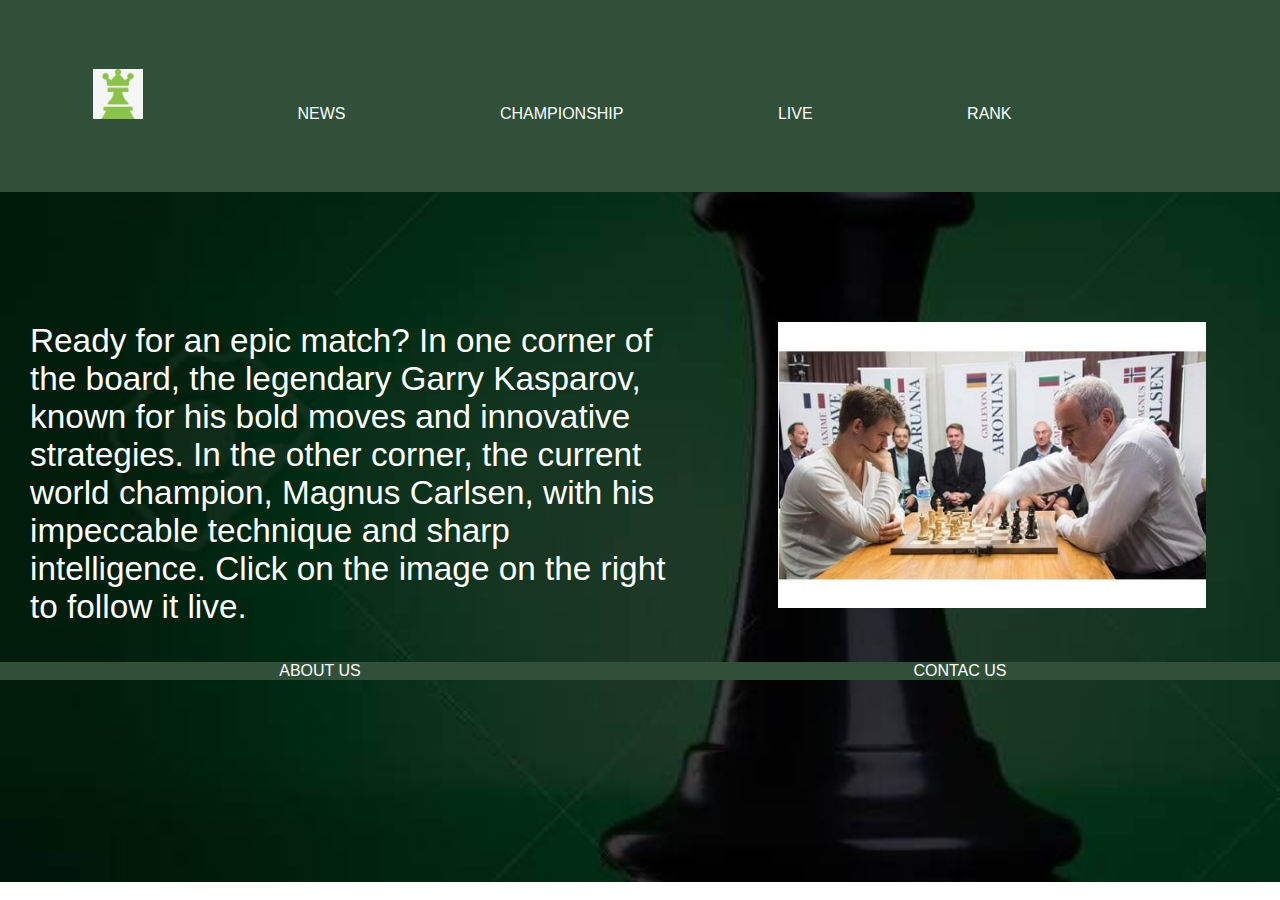
<file: Documents/projectos/Frist project/index.html>
<!DOCTYPE html>
<html lang="en">
<head>
    <meta charset="UTF-8">
    <meta http-equiv="X-UA-Compatible" content="IE=edge">
    <meta name="viewport" content="width=device-width, initial-scale=1.0">
    <title>Fristprojectsinde</title>
    <link rel="stylesheet" href="style.css">  

</head>
<body> 
    <header class="header">
        
        <ul class="header-list">
            <li><a class="logo" href="index.html"><img src="img/logo.jpg" width="50px" alt="logo"></a></li>
            <li><a class="news" href="new.html">NEWS</a></li>
            <li><a class="championsips" href="championship.html">CHAMPIONSHIP</a> </li>
            <li><a class="live" href="live.html">LIVE</a> </li>
            <li><a class="Rank" href="rank.html">RANK</a> </li>
        </ul>
        
    </header>
        <div class="content">
            <div class="content-text">
                Ready for an epic match? In one corner of the board, the legendary Garry Kasparov,
                    known for his bold moves and innovative strategies. 
                    In the other corner, the current world champion, Magnus Carlsen, 
                    with his impeccable technique and sharp intelligence.
                    Click on the image on the right to follow it live. 
            </div>
            <div class="content-img">
                <a class="livechess" href="live.html"><img src="img/chessvs.jpg"  width="90%" alt="account"></a>
            </div>
        </div>
        <div class="content2">
            <div class="content2-item">
                <a class="about-us" href="">ABOUT US</a>
            </div>
            <div class="content2-item">      
                <a class="contact-us" href="">CONTAC US</a>  
            </div>
        </div>   
</body> 
</html>
</file>
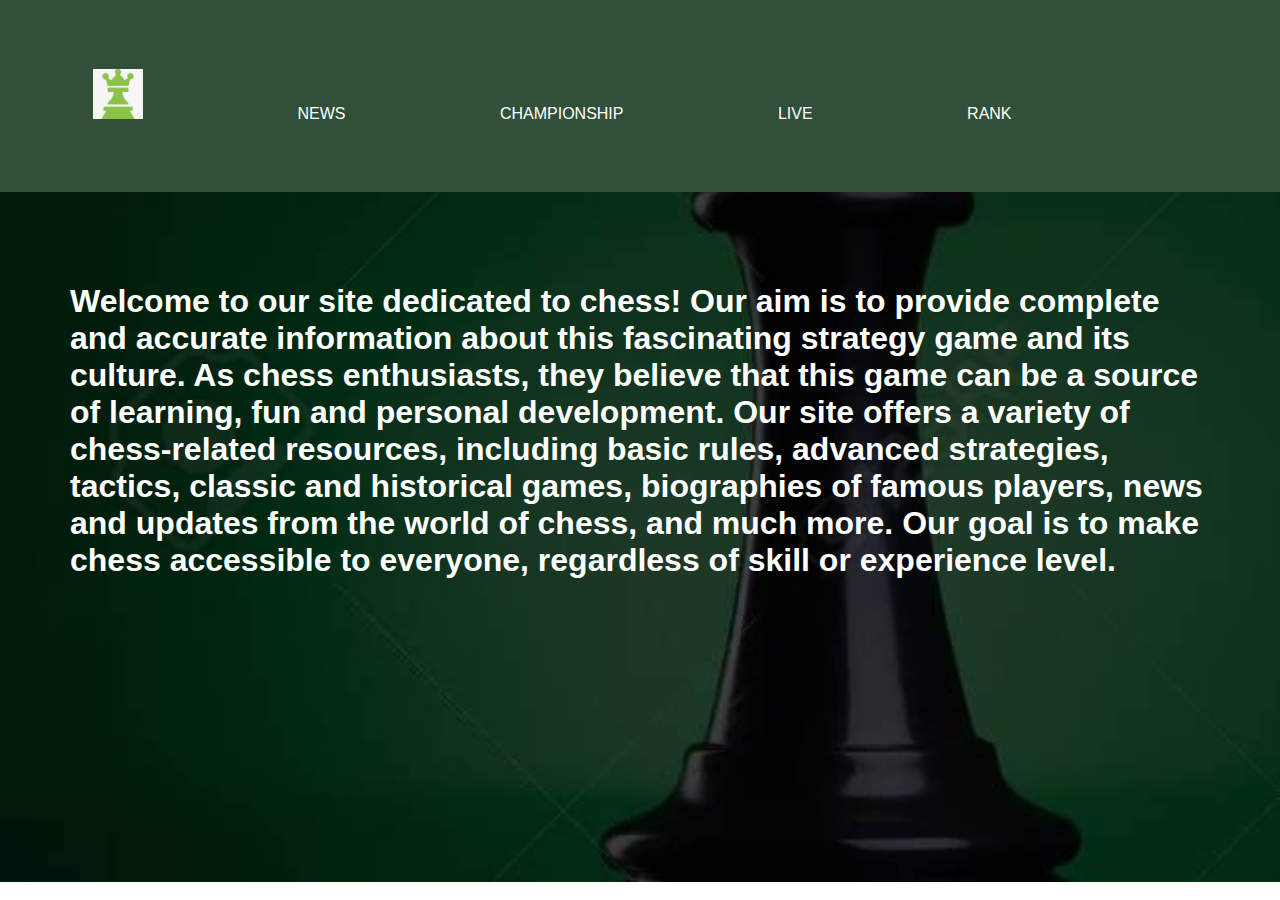
<file: Documents/projectos/Frist project/about_us.html>
<!DOCTYPE html>
<html lang="en">
<head>
    <meta charset="UTF-8">
    <meta http-equiv="X-UA-Compatible" content="IE=edge">
    <meta name="viewport" content="width=device-width, initial-scale=1.0">
    <title>new chess</title>
    <link rel="stylesheet" href="style.css">  
</head>
<body>
    <header class="header">
        
        <ul class="header-list">
            <li><a class="logo" href="index.html"><img src="img/logo.jpg" width="50px" alt="logo"></a></li>
            <li><a class="news" href="new.html">NEWS</a></li>
            <li><a class="championsips" href="championship.html">CHAMPIONSHIP</a></li>
            <li><a class="live" href="live.html">LIVE</a> </li>
            <li><a class="Rank" href="rank.html">RANK</a> </li>

        </ul>
    </header>
    <h1>Welcome to our site dedicated to chess! Our aim is to provide complete and accurate information about
    this fascinating strategy game and its culture. As chess enthusiasts, they believe that this game can be a 
    source of learning, fun and personal development.
    Our site offers a variety of chess-related resources, including basic rules, advanced strategies, 
    tactics, classic and historical games, biographies of famous players, news and updates from the world of chess, 
    and much more. Our goal is to make chess accessible to everyone, regardless of skill or experience level.</h1>


</body>
</html>
</file>
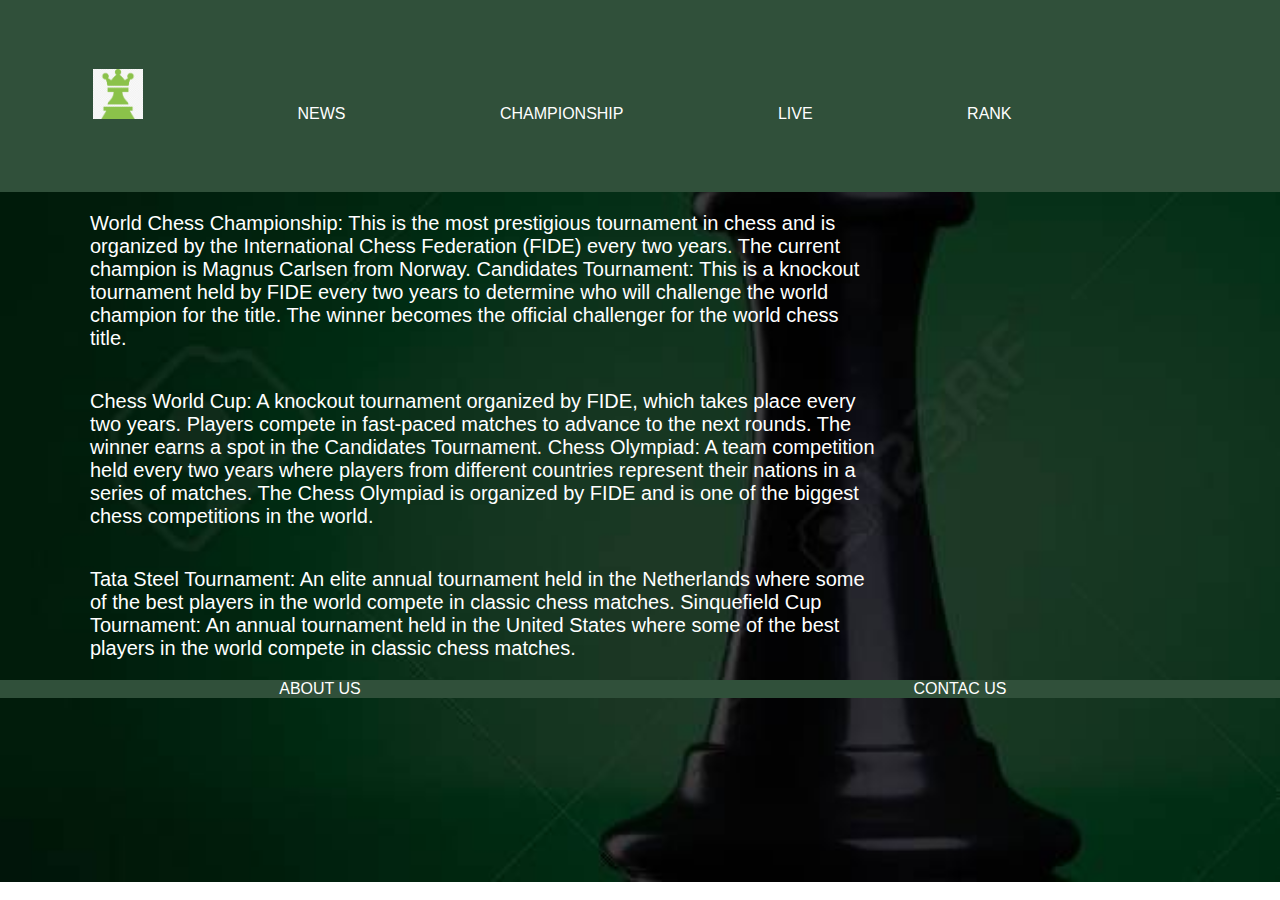
<file: Documents/projectos/Frist project/championship.html>
<!DOCTYPE html>
<html lang="en">
<head>
    <meta charset="UTF-8">
    <meta http-equiv="X-UA-Compatible" content="IE=edge">
    <meta name="viewport" content="width=device-width, initial-scale=1.0">
    <title>new chess</title>
    <link rel="stylesheet" href="style.css">  
</head>
<body>
    <header class="header">
        
        <ul class="header-list">
            <li><a class="logo" href="index.html"><img src="img/logo.jpg" width="50px" alt="logo"></a></li>
            <li><a class="news" href="new.html">NEWS</a></li>
            <li><a class="championsips" href="championship.html">CHAMPIONSHIP</a> </li>
            <li><a class="live" href="live.html">LIVE</a> </li>
            <li><a class="Rank" href="rank.html">RANK</a> </li>
        </ul>
    </header>
    <div class="championship1">
        World Chess Championship: This is the most prestigious tournament in chess and is organized by the 
        International Chess Federation (FIDE) every two years. The current champion is Magnus Carlsen from Norway.
        Candidates Tournament: This is a knockout tournament held by FIDE every two years to determine who will 
        challenge the world champion for the title. The winner becomes the official challenger for the world chess title.
    </div>
    <div class="championship2">
        Chess World Cup: A knockout tournament organized by FIDE, which takes place every two years. Players compete in
         fast-paced matches to advance to the next rounds. The winner earns a spot in the Candidates Tournament.
        Chess Olympiad: A team competition held every two years where players from different countries represent 
        their nations in a series of matches. The Chess Olympiad is organized by FIDE and is one of the biggest chess 
        competitions in the world.
    </div>
    <div class="championship3">
        Tata Steel Tournament: An elite annual tournament held in the Netherlands where some of the best players in the 
        world compete in classic chess matches.
        Sinquefield Cup Tournament: An annual tournament held in the United States where some of the best players in the world
        compete in classic chess matches.
    </div>
    <div class="content2">
    <div class="content2-item">
        <a class="about-us" href="about_us.html">ABOUT US</a>
    </div>
    <div class="content2-item">      
        <a class="contact-us" href="contac_us.html">CONTAC US</a>  
    </div>

</div>

    
</body>
</html>
</file>
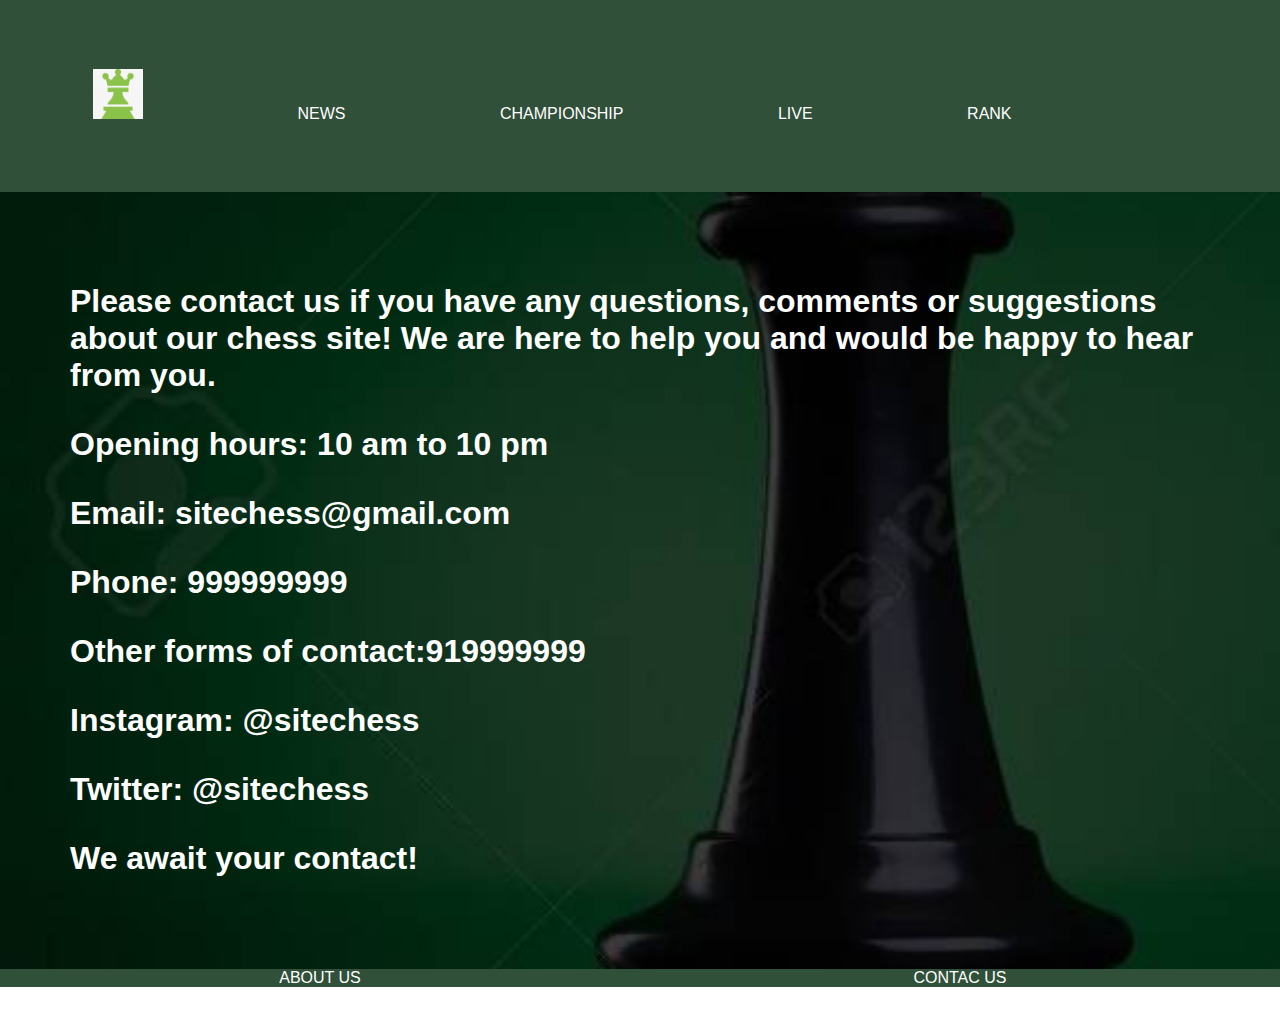
<file: Documents/projectos/Frist project/contac_us.html>
<!DOCTYPE html>
<html lang="en">
<head>
    <meta charset="UTF-8">
    <meta http-equiv="X-UA-Compatible" content="IE=edge">
    <meta name="viewport" content="width=device-width, initial-scale=1.0">
    <title>new chess</title>
    <link rel="stylesheet" href="style.css">  
</head>
<body>
    <header class="header">
        
        <ul class="header-list">
            <li><a class="logo" href="index.html"><img src="img/logo.jpg" width="50px" alt="logo"></a></li>
            <li><a class="news" href="new.html">NEWS</a></li>
            <li><a class="championsips" href="championship.html">CHAMPIONSHIP</a></li>
            <li><a class="live" href="live.html">LIVE</a> </li>
            <li><a class="Rank" href="rank.html">RANK</a> </li>

        </ul>
    </header>
    <h1>Please contact us if you have any questions, comments or suggestions about our chess site! We are here to help you and would be happy to hear from you.
        <p>
        Opening hours: 10 am to 10 pm </p>
        
        <p>Email: sitechess@gmail.com </p> 
        
        <p> Phone: 999999999</p>
        
        <p> Other forms of contact:919999999</p>
        
        <p> Instagram: @sitechess</p>
        <p> Twitter: @sitechess</p>
        We await your contact!</h1>

<div class="content2">
    <div class="content2-item">
        <a class="about-us" href="about_us.html">ABOUT US</a>
    </div>
    <div class="content2-item">      
        <a class="contact-us" href="contac_us.html">CONTAC US</a>
    </div>
</div>
    
</body>
</html>
</file>
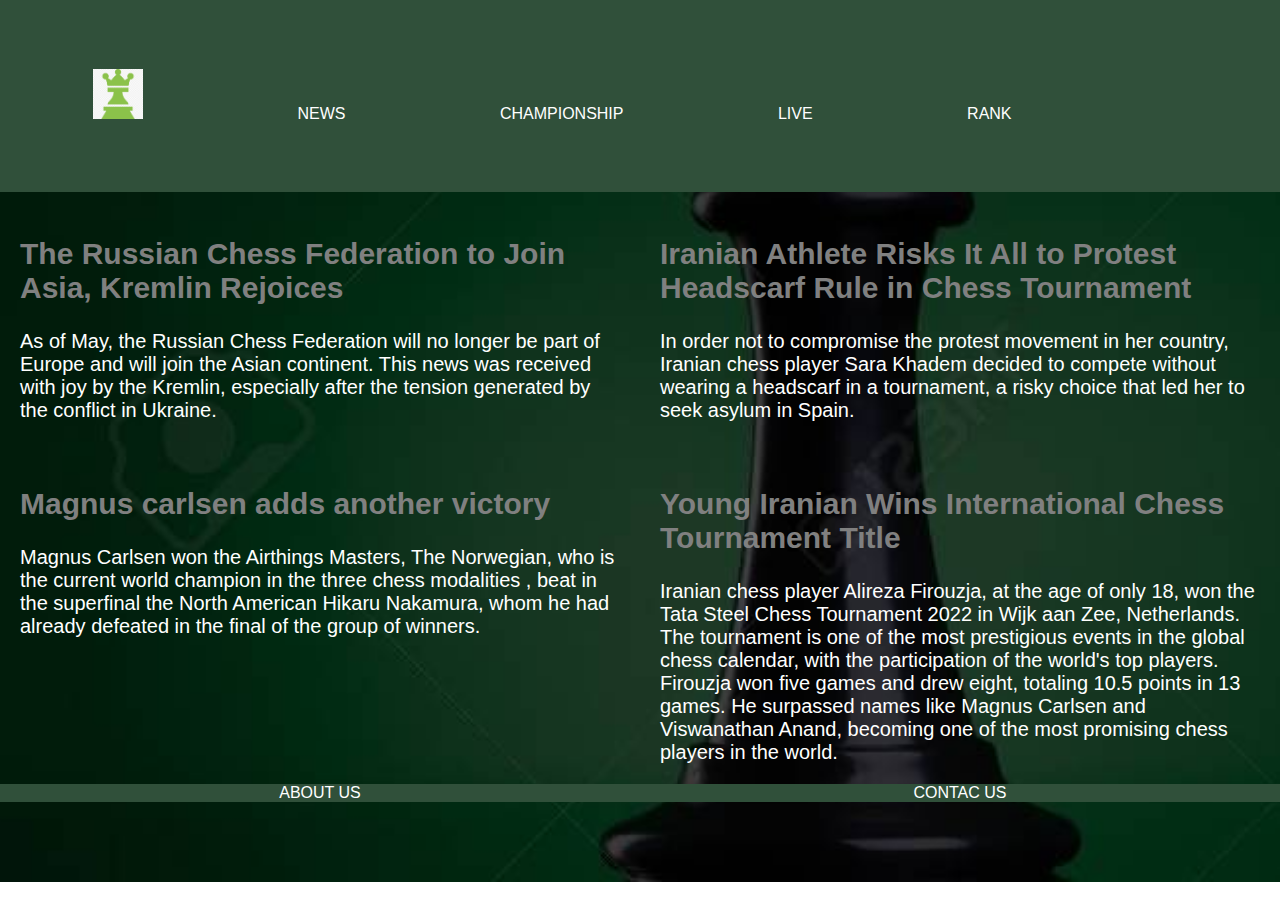
<file: Documents/projectos/Frist project/new.html>
<!DOCTYPE html>
<html lang="en">
<head>
    <meta charset="UTF-8">
    <meta http-equiv="X-UA-Compatible" content="IE=edge">
    <meta name="viewport" content="width=device-width, initial-scale=1.0">
    <title>new chess</title>
    <link rel="stylesheet" href="style.css">  
</head>
<body>
    <header class="header">
        
        <ul class="header-list">
            <li><a class="logo" href="index.html"><img src="img/logo.jpg" width="50px" alt="logo"></a></li>
            <li><a class="news" href="new.html">NEWS</a></li>
            <li><a class="championsips" href="championship.html">CHAMPIONSHIP</a></li>
            <li><a class="live" href="live.html">LIVE</a> </li>
            <li><a class="Rank" href="rank.html">RANK</a> </li>

        </ul>
    </header>
<div class="newstextup">
    <div class="newstext1">     <h2>The Russian Chess Federation to Join Asia, Kremlin Rejoices</h2>
        As of May, the Russian Chess Federation will no longer be part of Europe
         and will join the Asian continent. This news was received with joy by the Kremlin, especially 
         after the tension generated by the conflict in Ukraine.</div>

    <div class="newstext2"> <h2>Iranian Athlete Risks It All to Protest Headscarf Rule in Chess Tournament</h2> In order not to compromise the protest movement in her country, Iranian chess
         player Sara Khadem decided to compete without wearing a headscarf in a tournament, a risky choice
          that led her to seek asylum in Spain.
    </div>
</div>
    <div class="newstextdown">
        <div class="newstext3"> <h2>Magnus carlsen adds another victory</h2> Magnus Carlsen won the Airthings Masters, The Norwegian, who is the current world champion
             in the three chess modalities , beat in the superfinal the North American Hikaru Nakamura, whom he had already
              defeated in the final of the group of winners.
        </div>
        <div class="newstext4"><h2> Young Iranian Wins International Chess Tournament Title</h2> Iranian chess player Alireza Firouzja, at the age of only 18, won the Tata Steel Chess Tournament 2022 in Wijk aan Zee, Netherlands.
             The tournament is one of the most prestigious events in the global chess calendar, with the participation of the world's top players. Firouzja won five games and drew eight, totaling
              10.5 points in 13 games. He surpassed names like Magnus Carlsen and Viswanathan Anand, becoming one of the most promising chess players in the world.
        </div>  
</div>
<div class="content2">
    <div class="content2-item">
        <a class="about-us" href="about_us.html">ABOUT US</a>
    </div>
    <div class="content2-item">      
        <a class="contact-us" href="contac_us.html">CONTAC US</a>
    </div>
</div>
    
</body>
</html>
</file>
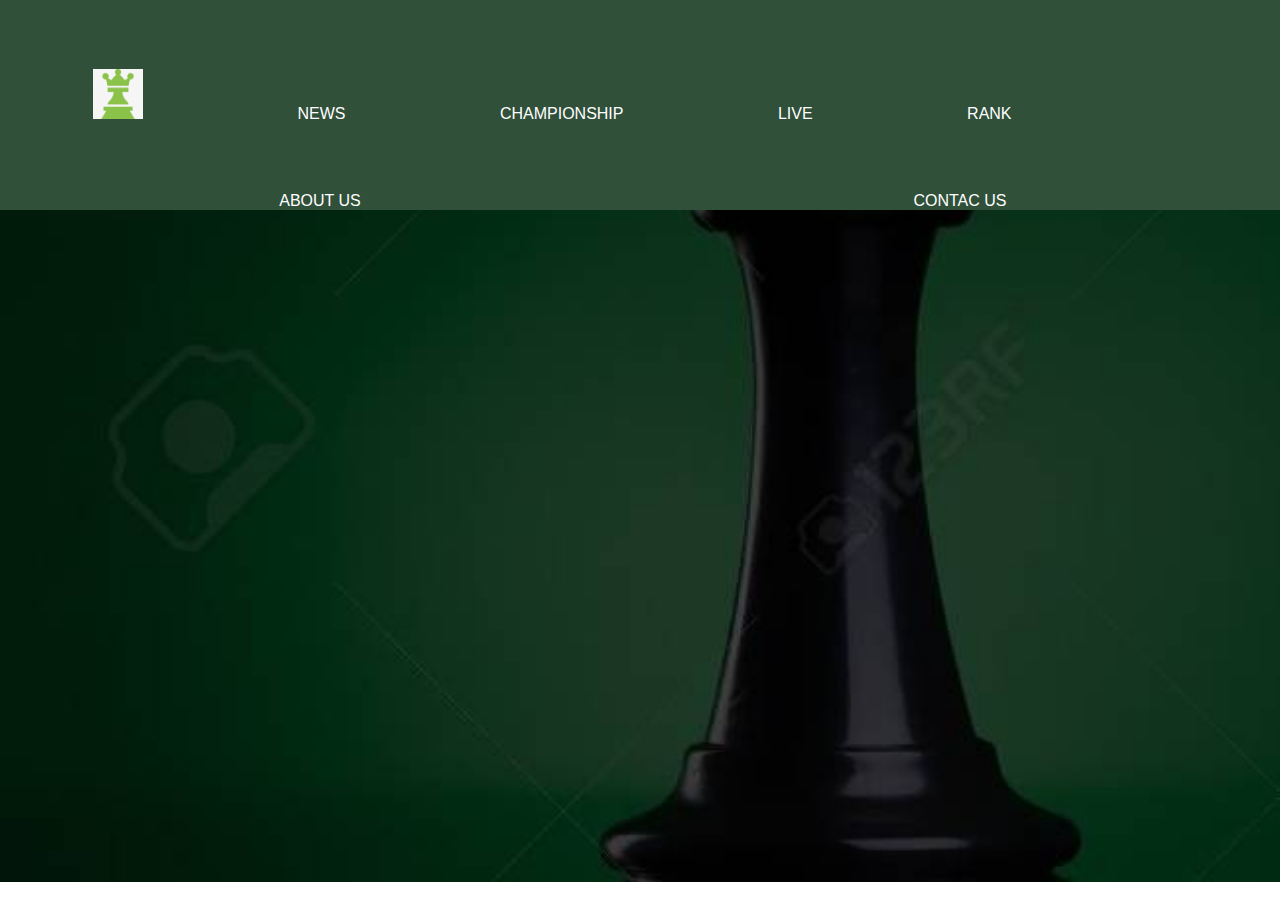
<file: Documents/projectos/Frist project/player.html>
<!DOCTYPE html>
<html lang="en">
<head>
    <meta charset="UTF-8">
    <meta http-equiv="X-UA-Compatible" content="IE=edge">
    <meta name="viewport" content="width=device-width, initial-scale=1.0">
    <title>new chess</title>
    <link rel="stylesheet" href="style.css">  
</head>
<body>
    <header class="header">
        
        <ul class="header-list">
            <li><a class="logo" href="index.html"><img src="img/logo.jpg" width="50px" alt="logo"></a></li>
            <li><a class="news" href="new.html">NEWS</a></li>
            <li><a class="championsips" href="championship.html">CHAMPIONSHIP</a> </li>
            <li><a class="live" href="live.html">LIVE</a> </li>
            <li><a class="Rank" href="rank.html">RANK</a> </li>
        </ul>
    </header>
</div>
<div class="content2">
    <div class="content2-item">
        <a class="about-us" href="">ABOUT US</a>
    </div>
    <div class="content2-item">      
        <a class="contact-us" href="">CONTAC US</a>  
    </div>
</div>
    
</body>
</html>
</file>
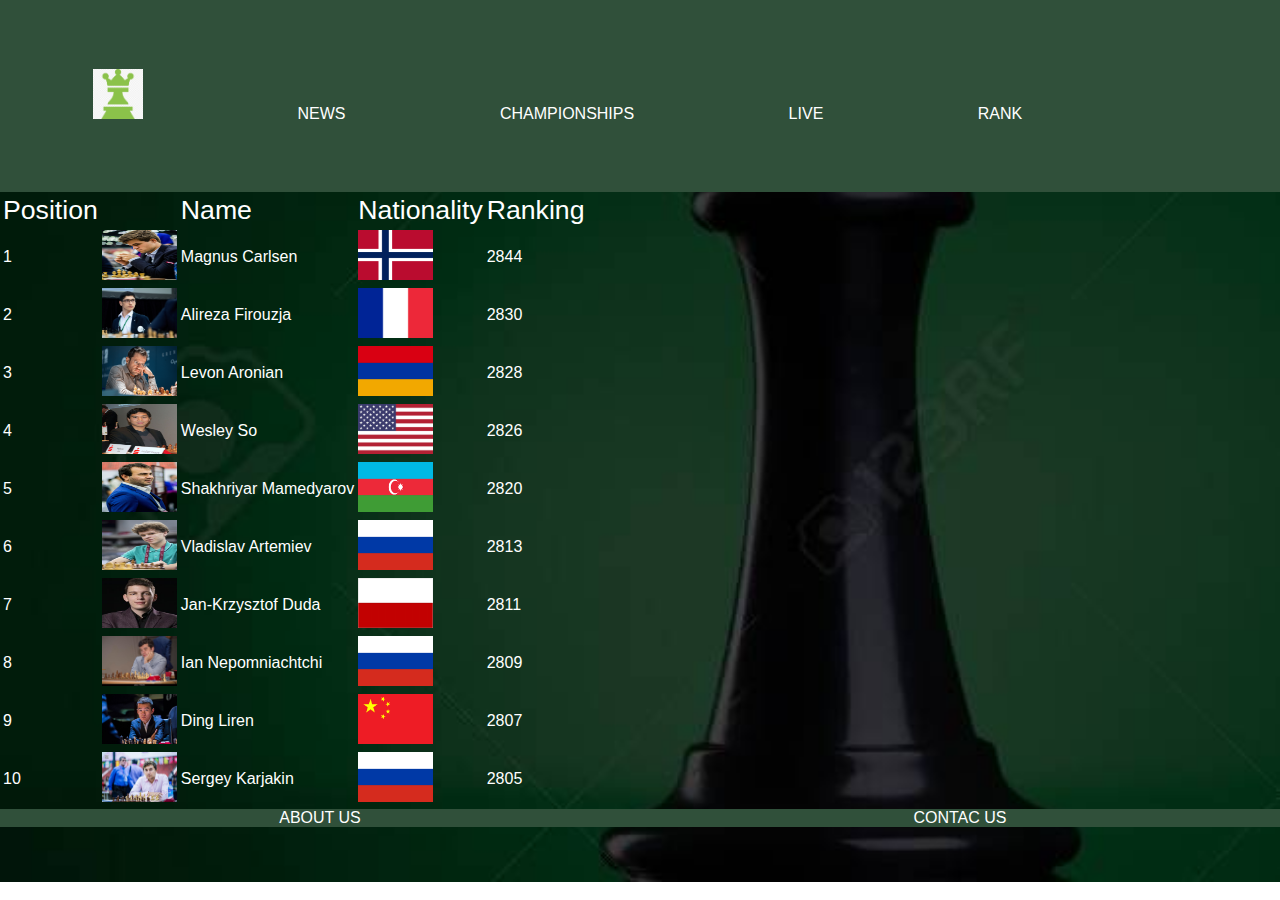
<file: Documents/projectos/Frist project/rank.html>
<!DOCTYPE html>
<html lang="en">
<head>
    <meta charset="UTF-8">
    <meta http-equiv="X-UA-Compatible" content="IE=edge">
    <meta name="viewport" content="width=device-width, initial-scale=1.0">
    <title>new chess</title>
    <link rel="stylesheet" href="style.css">  
</head>
<body>
    <header class="header">
        
        <ul class="header-list">
            <li><a class="logo" href="index.html"><img src="img/logo.jpg" width="50px" alt="logo"></a></li>
            <li><a class="news" href="new.html">NEWS</a></li>
            <li><a class="championsips" href="championship.html">CHAMPIONSHIPS</a> </li>
            <li><a class="live" href="live.html">LIVE</a></li>
            <li><a class="Rank" href="rank.html">RANK</a> </li>
        </ul>
    </header>
    <table> 
        <tr class="title_table">
            <td>Position</td>
            <td></td>
            <td>Name</td>
            <td>Nationality</td>
            <td>Ranking</td>
        </tr>
        
        <tr>
            <td>1</td>
            <td><img class="picture" src="Players/Carlsen_Magnus.jpg"></td>
            <td>Magnus Carlsen </td>
            <td> <img class="flag" src="Flag/NORUEGA.png"></td>
            <td>2844</td>
        </tr>
        <tr>
            <td>2</td>
            <td><img class="picture" src="Players/alireza-firouzja.jpg"></td>
            <td>Alireza Firouzja </td>
            <td ><img class="flag" src="Flag/FRANÇA.jpg" alt=""></td>
            <td>2830</td>
        </tr><tr>
            <td>3</td>
            <td><img class="picture" src="Players/levon aronian.png"></td>
            <td>Levon Aronian </td>
            <td ><img class="flag" src="Flag/ARMENIA.png"> </td>
            <td>2828</td>
        </tr><tr>
            <td>4</td>
            <td><img class="picture" src="Players/Wesley_So,_2015.jpg"></td>
            <td>Wesley So </td>
            <td ><img class="flag" src="Flag/EUA.jpg"></td>
            <td>2826</td>
        </tr><tr>
            <td>5</td>
            <td><img class="picture" src="Players/1Mamedyarov_Shakhriyard.jpg"></td>
            <td>Shakhriyar Mamedyarov </td>
            <td><img class="flag" src="Flag/AZERBAIJAO.png"></td>
            <td>2820</td>
        </tr><tr>
            <td>6</td>
            <td><img class="picture" src="Players/Artemiev Vladislav.jpg"></td>
            <td>Vladislav Artemiev </td>
            <td ><img class="flag" src="Flag/RUSSIA.png"></td>
            <td>2813</td>
        </tr><tr>
            <td>7</td>
            <td><img class="picture" src="Players/Duda.jpeg"></td>
            <td>Jan-Krzysztof Duda </td>
            <td ><img class="flag" src="Flag/POLONIA.png"></td>
            <td>2811</td>
        </tr><tr>
            <td>8</td>
            <td><img class="picture" src="Players/NEPO.jpg"></td>
            <td>Ian Nepomniachtchi </td>
            <td ><img class="flag" src="Flag/RUSSIA.png"></td>
            <td>2809</td>
        </tr><tr>
            <td>9</td>
            <td><img class="picture" src="Players/Ding liren.jpeg"></td>
            <td>Ding Liren </td>
            <td ><img class="flag" src="Flag/CHINA.png"></td>
            <td>2807</td>
        </tr><tr>
            <td>10</td>
            <td><img class="picture" src="Players/Karjakin_Sergey_(30334667736).jpg"></td>
            <td>Sergey Karjakin </td>
            <td ><img class="flag" src="Flag/RUSSIA.png"></td>
            <td>2805</td>
    </table>
</div>
<div class="content2">
    <div class="content2-item">
        <a class="about-us" href="about_us.html">ABOUT US</a>
    </div>
    <div class="content2-item">      
        <a class="contact-us" href="contac_us.html">CONTAC US</a>  
    </div>
</div>
    
</body>
</html>
</file>
<file: Documents/projectos/Frist project/style.css>
*{
    box-sizing: border-box;
    font-family: Arial, Helvetica, sans-serif;
}
body{
    background: url(img/background.jpg) no-repeat;
    background-size: cover;
    background-position: top;
    margin: 0px;
}
.header{
    background-color:#30503A;
    padding: 3px ;
}
.header-list{
    list-style: none;

}
h2 {
    color: #808080;
}
.header-list li{
    display: inline-block;
    padding: 50px 100px 50px 50px;
}
.header-list li a{
    text-decoration: none;
    color:#fff
}
.content{
    display: inline-flex;
    width: 100%;
}
.content-text{
    width: 55%;
    padding: 130px 30px 30px 30px;
    color: #fff;
    font-size: 25pt;
}
.content-img{
    
    width: 45%;
    padding: 130px 50px 50px 50px;
    text-align: center;

}
.foot{
    list-style:none;
}
.content2{
    background-color:#30503A;
    display:inline-flex;
    width:100%;
}
.content2-item{
    width:50%;
    color:#fff;
    text-align: center;
}
.content2-item a{
    text-decoration: none;
    color: #fff;
    padding: 40px;
}
.newstextup{
    display:inline-flex;
    color:#fff ;
    font-size: 15pt;
}
.newstextdown{
    display:inline-flex;
    color:#fff ;
    font-size: 15pt;
}
.newstext1{
    width:50%;
    padding: 20px;
}
.newstext2{
    width:50%;
    padding: 20px;
}
.newstext3{
    width:50%;
    padding: 20px;
}
.newstext4{
    width:50%;
    padding: 20px;
}   
.championship1{
    display:inline-flex;
    color:#fff ;
    font-size: 15pt;
    width:70%;
    padding: 20px 20px 20px 90px;
}
.championship2{
    display:inline-flex;
    color:#fff ;
    font-size: 15pt;
    width:70%;
    padding: 20px 20px 20px 90px;
}
.championship3{
    display:inline-flex;
    color:#fff ;
    font-size: 15pt;
    width:70%;
    padding: 20px 20px 20px 90px;
    
}
.videos{
    width: 900px;
    margin:200px 200px 200px 200px;
    display: flex;
    justify-content: center;
    align-items: center;
}
tr{
    color: #fff;
}
.flag{
    width: 75px;
    height:50px;
}
.picture{
    width: 75px;
    height:50px;
}
h1{
    color: white;
    padding: 70px;
}
.title_table{   
    font-size: 20pt;    
}
</file>
